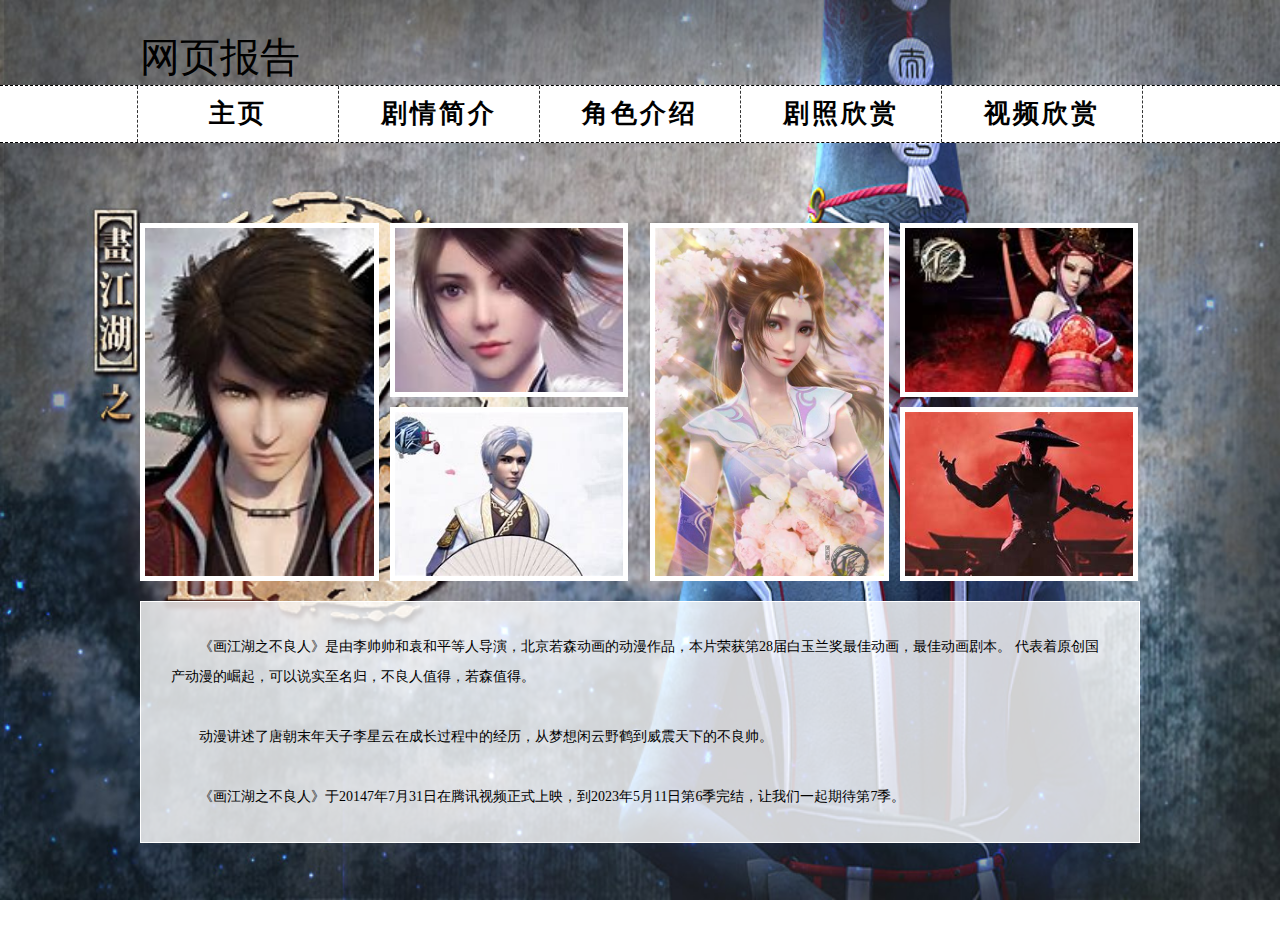
<file: index.html>
<!DOCTYPE html>
<html lang="en">

<head>
    <meta charset="UTF-8">
    <title>不良人</title>
    <link rel="stylesheet" href="css.css" />
    <style>
        body{
            padding-bottom: 100px;
        }
    </style>
</head>

<body style="background: url(tupian/beijin.jpg); background-size:100% 100%;background-attachment:fixed">
    <header>
        <ul style="font-size: 40px;">
            <li> <a href="./baogao.html">网页报告</a></li>
        </ul>
    </header>
    <nav>
        <ul>
            <li><a href="index.html">主页</a></li>
            <li><a href="juqing.html">剧情简介</a></li>
            <li><a href="jueshe.html">角色介绍</a></li>
            <li><a href="juzhao.html">剧照欣赏</a></li>
            <li><a href="sping.html">视频欣赏</a></li>
        </ul>
    </nav>
    <div class="jianjie">
        <div class="mr60">
            <div class="jianjie_box">
                <ul>
                    <li class="f1">
                        <a href="#">
				    		<img src="tupian/03.jpg">
				    	</a>
                    </li>
                    <li class="f2">
                        <a href="#">
				    		<img src="tupian/04.jpg">
				    	</a>
                    </li>
                    <li class="f3">
                        <a href="#">
				    		<img src="tupian/05.jpg">
				    	</a>
                    </li>
                </ul>
            </div>
        </div>
        <div>
            <div class="jianjie_box">
                <ul>
                    <li class="f1">
                        <a href="#">
				    		<img src="tupian/llx.jpg">
				    	</a>
                    </li>
                    <li class="f2">
                        <a href="#">
				    		<img src="tupian/07.jpg">
				    	</a>
                    </li>
                    <li class="f3">
                        <a href="#">
				    		<img src="tupian/08.jpg">
				    	</a>
                    </li>
                </ul>
            </div>
        </div>
        <div class="clear"></div>
    </div>
    <div class="jddq">
        <p>《画江湖之不良人》是由李帅帅和袁和平等人导演，北京若森动画的动漫作品，本片荣获第28届白玉兰奖最佳动画，最佳动画剧本。
            代表着原创国产动漫的崛起，可以说实至名归，不良人值得，若森值得。</p>
        <p>动漫讲述了唐朝末年天子李星云在成长过程中的经历，从梦想闲云野鹤到威震天下的不良帅。</p>
        <p>《画江湖之不良人》于20147年7月31日在腾讯视频正式上映，到2023年5月11日第6季完结，让我们一起期待第7季。</p>  
    </div>
    
</body>

</html>
</file>
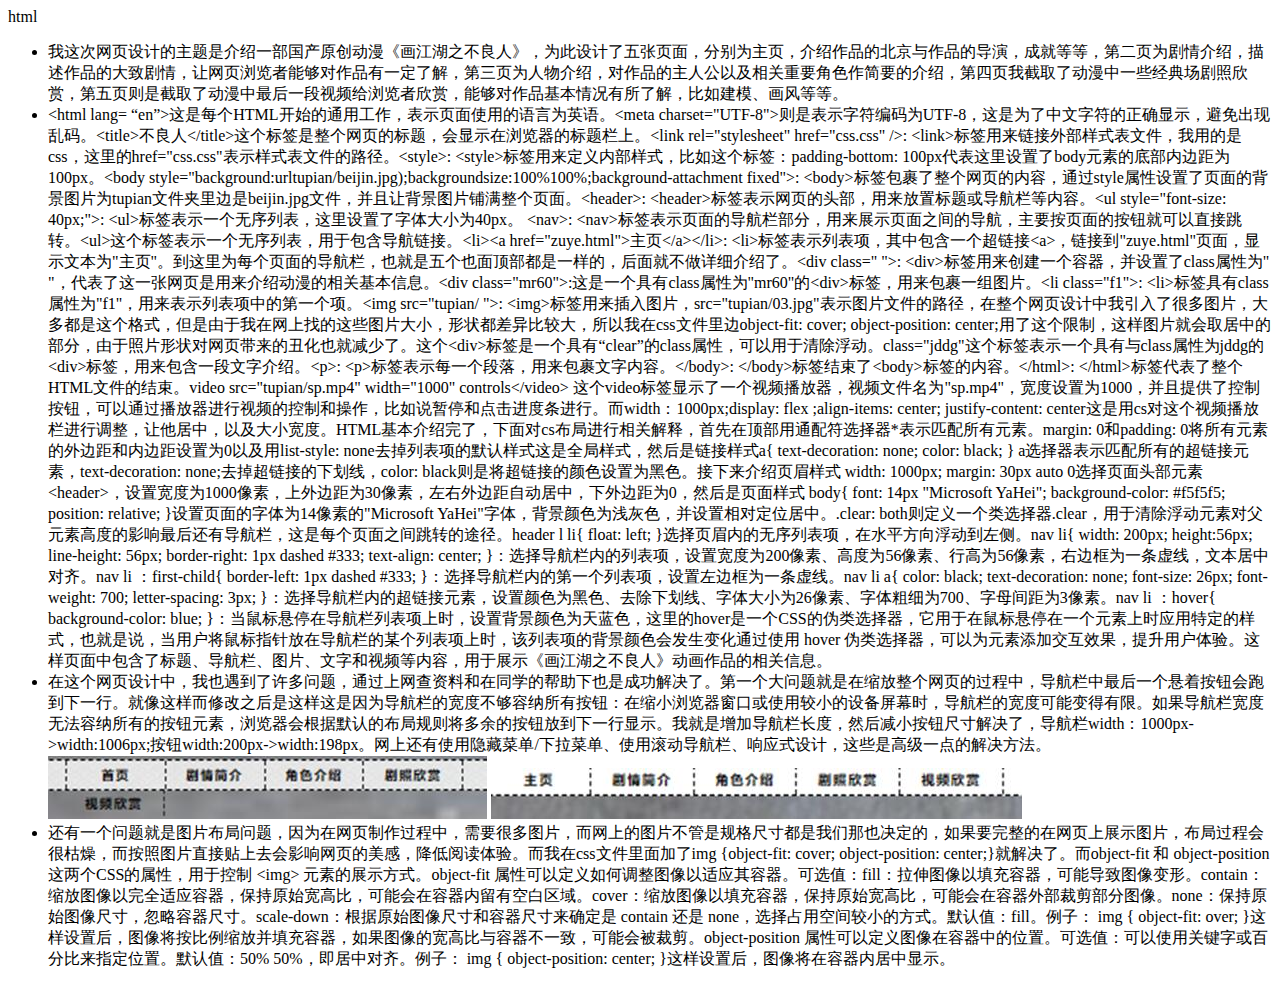
<file: baogao.html>
html
<!DOCTYPE html>
<html lang="en">
<head>
    <meta charset="UTF-8">
    <title>web报告</title>
</head>
<ul>
  <li>我这次网页设计的主题是介绍一部国产原创动漫《画江湖之不良人》，为此设计了五张页面，分别为主页，介绍作品的北京与作品的导演，成就等等，第二页为剧情介绍，描述作品的大致剧情，让网页浏览者能够对作品有一定了解，第三页为人物介绍，对作品的主人公以及相关重要角色作简要的介绍，第四页我截取了动漫中一些经典场剧照欣赏，第五页则是截取了动漫中最后一段视频给浏览者欣赏，能够对作品基本情况有所了解，比如建模、画风等等。</li>
  <li>&lt;html lang= “en”>这是每个HTML开始的通用工作，表示页面使用的语言为英语。&lt;meta charset="UTF-8">则是表示字符编码为UTF-8，这是为了中文字符的正确显示，避免出现乱码。&lt;title>不良人&lt;/title>这个标签是整个网页的标题，会显示在浏览器的标题栏上。&lt;link rel="stylesheet" href="css.css" />: &lt;link>标签用来链接外部样式表文件，我用的是css，这里的href="css.css"表示样式表文件的路径。&lt;style>: &lt;style>标签用来定义内部样式，比如这个标签：padding-bottom: 100px代表这里设置了body元素的底部内边距为100px。&lt;body style="background:urltupian/beijin.jpg);backgroundsize:100%100%;background-attachment fixed">: &lt;body>标签包裹了整个网页的内容，通过style属性设置了页面的背景图片为tupian文件夹里边是beijin.jpg文件，并且让背景图片铺满整个页面。&lt;header>: &lt;header>标签表示网页的头部，用来放置标题或导航栏等内容。&lt;ul  style="font-size: 40px;">: &lt;ul>标签表示一个无序列表，这里设置了字体大小为40px。 &lt;nav>: &lt;nav>标签表示页面的导航栏部分，用来展示页面之间的导航，主要按页面的按钮就可以直接跳转。&lt;ul>这个标签表示一个无序列表，用于包含导航链接。&lt;li>&lt;a href="zuye.html">主页&lt;/a>&lt;/li>: &lt;li>标签表示列表项，其中包含一个超链接&lt;a>，链接到"zuye.html"页面，显示文本为"主页"。到这里为每个页面的导航栏，也就是五个也面顶部都是一样的，后面就不做详细介绍了。&lt;div class=" ">: &lt;div>标签用来创建一个容器，并设置了class属性为" "，代表了这一张网页是用来介绍动漫的相关基本信息。&lt;div class="mr60">:这是一个具有class属性为"mr60"的&lt;div>标签，用来包裹一组图片。&lt;li class="f1">: &lt;li>标签具有class属性为"f1"，用来表示列表项中的第一个项。&lt;img src="tupian/ ">: &lt;img>标签用来插入图片，src="tupian/03.jpg"表示图片文件的路径，在整个网页设计中我引入了很多图片，大多都是这个格式，但是由于我在网上找的这些图片大小，形状都差异比较大，所以我在css文件里边object-fit: cover; object-position: center;用了这个限制，这样图片就会取居中的部分，由于照片形状对网页带来的丑化也就减少了。这个&lt;div>标签是一个具有“clear”的class属性，可以用于清除浮动。class="jddg"这个标签表示一个具有与class属性为jddg的&lt;div>标签，用来包含一段文字介绍。&lt;p>: &lt;p>标签表示每一个段落，用来包裹文字内容。&lt;/body>: &lt;/body>标签结束了&lt;body>标签的内容。&lt;/html>: &lt;/html>标签代表了整个HTML文件的结束。video src="tupian/sp.mp4" width="1000" controls&lt;/video> 这个video标签显示了一个视频播放器，视频文件名为"sp.mp4"，宽度设置为1000，并且提供了控制按钮，可以通过播放器进行视频的控制和操作，比如说暂停和点击进度条进行。而width：1000px;display: flex ;align-items: center; justify-content: center这是用cs对这个视频播放栏进行调整，让他居中，以及大小宽度。HTML基本介绍完了，下面对cs布局进行相关解释，首先在顶部用通配符选择器*表示匹配所有元素。margin: 0和padding: 0将所有元素的外边距和内边距设置为0以及用list-style: none去掉列表项的默认样式这是全局样式，然后是链接样式a{ text-decoration: none; color: black; } a选择器表示匹配所有的超链接元素，text-decoration: none;去掉超链接的下划线，color: black则是将超链接的颜色设置为黑色。接下来介绍页眉样式 width: 1000px; margin: 30px auto 0选择页面头部元素&lt;header>，设置宽度为1000像素，上外边距为30像素，左右外边距自动居中，下外边距为0，然后是页面样式 body{ font: 14px "Microsoft YaHei"; background-color: #f5f5f5; position: relative; }设置页面的字体为14像素的"Microsoft YaHei"字体，背景颜色为浅灰色，并设置相对定位居中。.clear: both则定义一个类选择器.clear，用于清除浮动元素对父元素高度的影响最后还有导航栏，这是每个页面之间跳转的途径。header l li{ float: left; }选择页眉内的无序列表项，在水平方向浮动到左侧。nav li{ width: 200px; height:56px; line-height: 56px; border-right: 1px dashed #333; text-align: center; }：选择导航栏内的列表项，设置宽度为200像素、高度为56像素、行高为56像素，右边框为一条虚线，文本居中对齐。nav li ：first-child{ border-left: 1px dashed #333; }：选择导航栏内的第一个列表项，设置左边框为一条虚线。nav li a{ color: black; text-decoration: none; font-size: 26px; font-weight: 700; letter-spacing: 3px; }：选择导航栏内的超链接元素，设置颜色为黑色、去除下划线、字体大小为26像素、字体粗细为700、字母间距为3像素。nav li ：hover{ background-color: blue; }：当鼠标悬停在导航栏列表项上时，设置背景颜色为天蓝色，这里的hover是一个CSS的伪类选择器，它用于在鼠标悬停在一个元素上时应用特定的样式，也就是说，当用户将鼠标指针放在导航栏的某个列表项上时，该列表项的背景颜色会发生变化通过使用 hover 伪类选择器，可以为元素添加交互效果，提升用户体验。这样页面中包含了标题、导航栏、图片、文字和视频等内容，用于展示《画江湖之不良人》动画作品的相关信息。</li>
  <li>在这个网页设计中，我也遇到了许多问题，通过上网查资料和在同学的帮助下也是成功解决了。第一个大问题就是在缩放整个网页的过程中，导航栏中最后一个悬着按钮会跑到下一行。就像这样而修改之后是这样这是因为导航栏的宽度不够容纳所有按钮：在缩小浏览器窗口或使用较小的设备屏幕时，导航栏的宽度可能变得有限。如果导航栏宽度无法容纳所有的按钮元素，浏览器会根据默认的布局规则将多余的按钮放到下一行显示。我就是增加导航栏长度，然后减小按钮尺寸解决了，导航栏width：1000px->width:1006px;按钮width:200px->width:198px。网上还有使用隐藏菜单/下拉菜单、使用滚动导航栏、响应式设计，这些是高级一点的解决方法。</li>
  <img src="tupian/baogao1.jpg">
  <img src="tupian/baogao2.jpg">
  <li>还有一个问题就是图片布局问题，因为在网页制作过程中，需要很多图片，而网上的图片不管是规格尺寸都是我们那也决定的，如果要完整的在网页上展示图片，布局过程会很枯燥，而按照图片直接贴上去会影响网页的美感，降低阅读体验。而我在css文件里面加了img {object-fit: cover; object-position: center;}就解决了。而object-fit 和 object-position 这两个CSS的属性，用于控制 &lt;img> 元素的展示方式。object-fit 属性可以定义如何调整图像以适应其容器。可选值：fill：拉伸图像以填充容器，可能导致图像变形。contain：缩放图像以完全适应容器，保持原始宽高比，可能会在容器内留有空白区域。cover：缩放图像以填充容器，保持原始宽高比，可能会在容器外部裁剪部分图像。none：保持原始图像尺寸，忽略容器尺寸。scale-down：根据原始图像尺寸和容器尺寸来确定是 contain 还是 none，选择占用空间较小的方式。默认值：fill。例子： img { object-fit: over; }这样设置后，图像将按比例缩放并填充容器，如果图像的宽高比与容器不一致，可能会被裁剪。object-position 属性可以定义图像在容器中的位置。可选值：可以使用关键字或百分比来指定位置。默认值：50% 50%，即居中对齐。例子： img { object-position: center; }这样设置后，图像将在容器内居中显示。</li>
</ul>
<body>

</body>
</html>
</file>
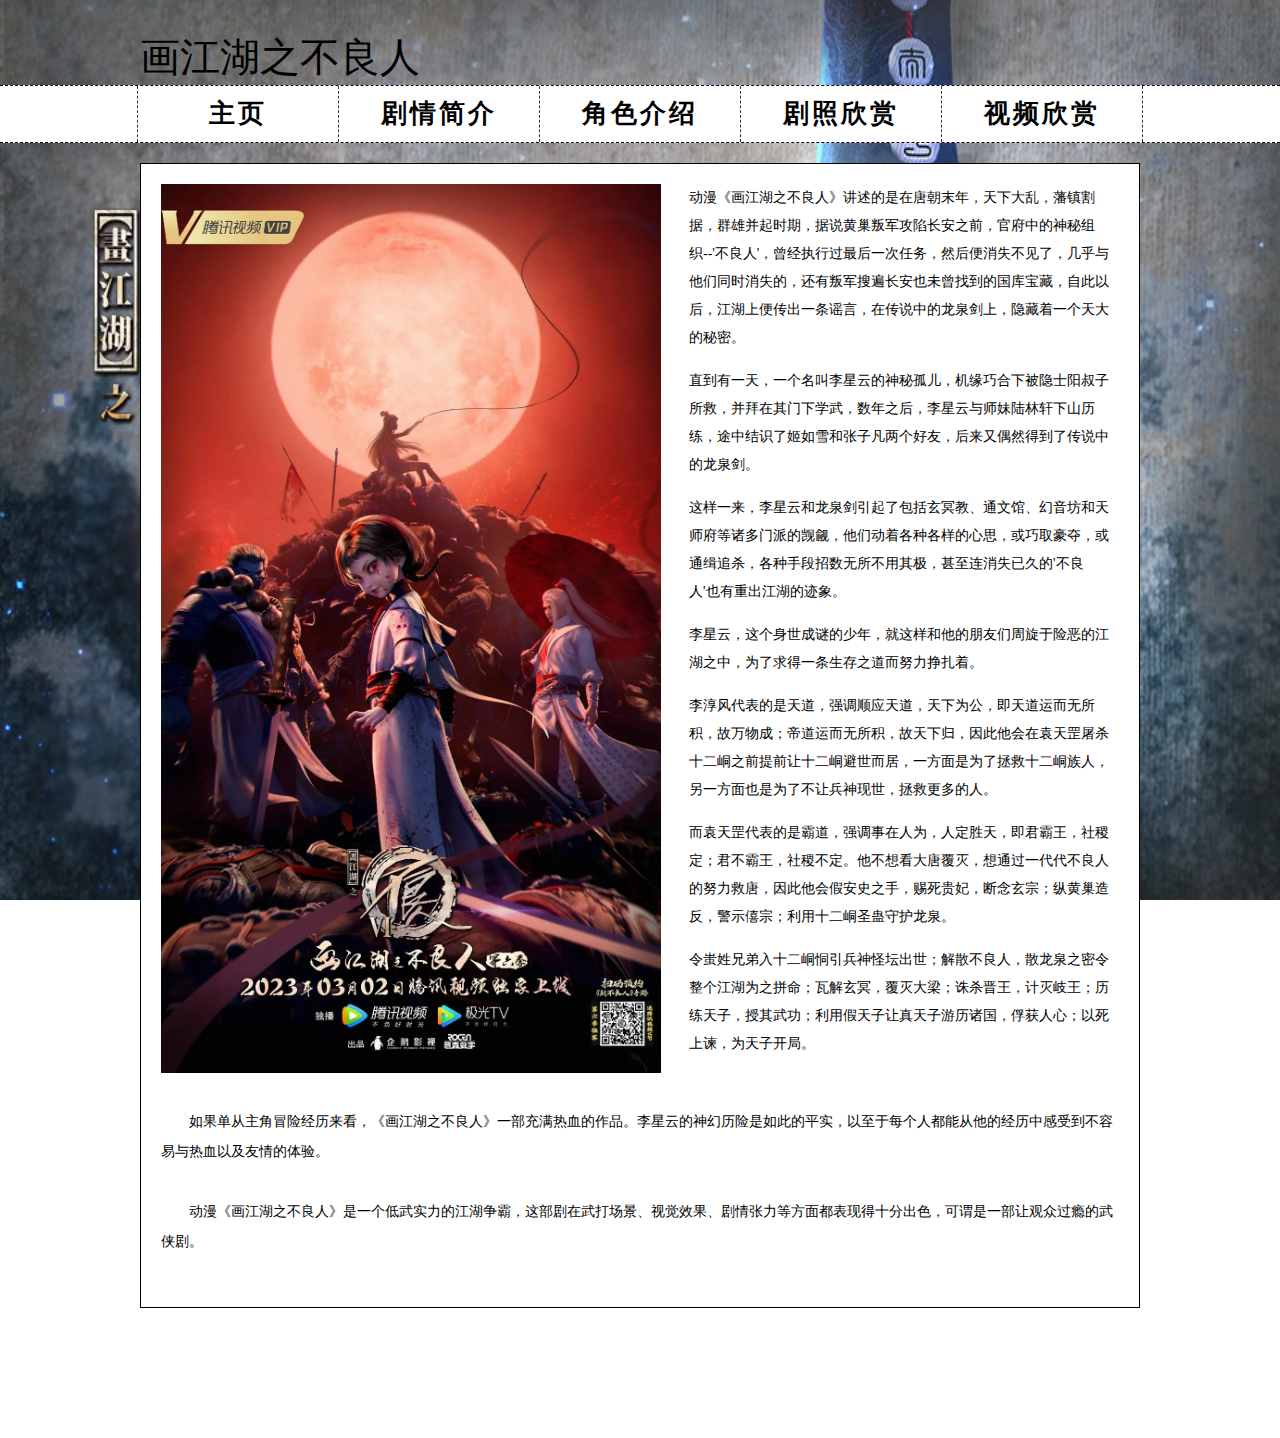
<file: juqing.html>
<!DOCTYPE html>
<html lang="en">

<head>
    <meta charset="UTF-8">
    <title>不良人</title>
    <link rel="stylesheet" href="css.css" />
    <style>
        body{
            padding-bottom: 100px;
        }
    </style>
</head>

<body style="background: url(tupian/beijin.jpg); background-size:100% 100%;background-attachment:fixed">
    <header>
        <ul style="font-size: 40px;">
            画江湖之不良人
        </ul>
    </header>
    <nav>
        <ul>
            <li><a href="index.html">主页</a></li>
            <li><a href="juqing.html">剧情简介</a></li>
            <li><a href="jueshe.html">角色介绍</a></li>
            <li><a href="juzhao.html">剧照欣赏</a></li>
            <li><a href="sping.html">视频欣赏</a></li>
        </ul>
    </nav>
    <div class="about">
        <div class="a_l">
            <img src="tupian/juqing.webp">
        </div>
        <div class="a_r">
            <ul>
                <li>动漫《画江湖之不良人》讲述的是在唐朝末年，天下大乱，藩镇割据，群雄并起时期，据说黄巢叛军攻陷长安之前，官府中的神秘组织--'不良人'，曾经执行过最后一次任务，然后便消失不见了，几乎与他们同时消失的，还有叛军搜遍长安也未曾找到的国库宝藏，自此以后，江湖上便传出一条谣言，在传说中的龙泉剑上，隐藏着一个天大的秘密。</li>
                <li>直到有一天，一个名叫李星云的神秘孤儿，机缘巧合下被隐士阳叔子所救，并拜在其门下学武，数年之后，李星云与师妹陆林轩下山历练，途中结识了姬如雪和张子凡两个好友，后来又偶然得到了传说中的龙泉剑。 </li>
                <li>这样一来，李星云和龙泉剑引起了包括玄冥教、通文馆、幻音坊和天师府等诸多门派的觊觎，他们动着各种各样的心思，或巧取豪夺，或通缉追杀，各种手段招数无所不用其极，甚至连消失已久的'不良人'也有重出江湖的迹象。 </li>
                <li>李星云，这个身世成谜的少年，就这样和他的朋友们周旋于险恶的江湖之中，为了求得一条生存之道而努力挣扎着。</li>
                <li>李淳风代表的是天道，强调顺应天道，天下为公，即天道运而无所积，故万物成；帝道运而无所积，故天下归，因此他会在袁天罡屠杀十二峒之前提前让十二峒避世而居，一方面是为了拯救十二峒族人，另一方面也是为了不让兵神现世，拯救更多的人。</li>
                <li>而袁天罡代表的是霸道，强调事在人为，人定胜天，即君霸王，社稷定；君不霸王，社稷不定。他不想看大唐覆灭，想通过一代代不良人的努力救唐，因此他会假安史之手，赐死贵妃，断念玄宗；纵黄巢造反，警示僖宗；利用十二峒圣蛊守护龙泉。</li>
                <li>令蚩姓兄弟入十二峒恫引兵神怪坛出世；解散不良人，散龙泉之密令整个江湖为之拼命；瓦解玄冥，覆灭大梁；诛杀晋王，计灭岐王；历练天子，授其武功；利用假天子让真天子游历诸国，俘获人心；以死上谏，为天子开局。</li>
            </ul>
        </div>
        <div class="clear"></div>
        <p>如果单从主角冒险经历来看，《画江湖之不良人》一部充满热血的作品。李星云的神幻历险是如此的平实，以至于每个人都能从他的经历中感受到不容易与热血以及友情的体验。</p>
        <p>动漫《画江湖之不良人》是一个低武实力的江湖争霸，这部剧在武打场景、视觉效果、剧情张力等方面都表现得十分出色，可谓是一部让观众过瘾的武侠剧。
        </p>
    </div>
</body>

</html>
</file>
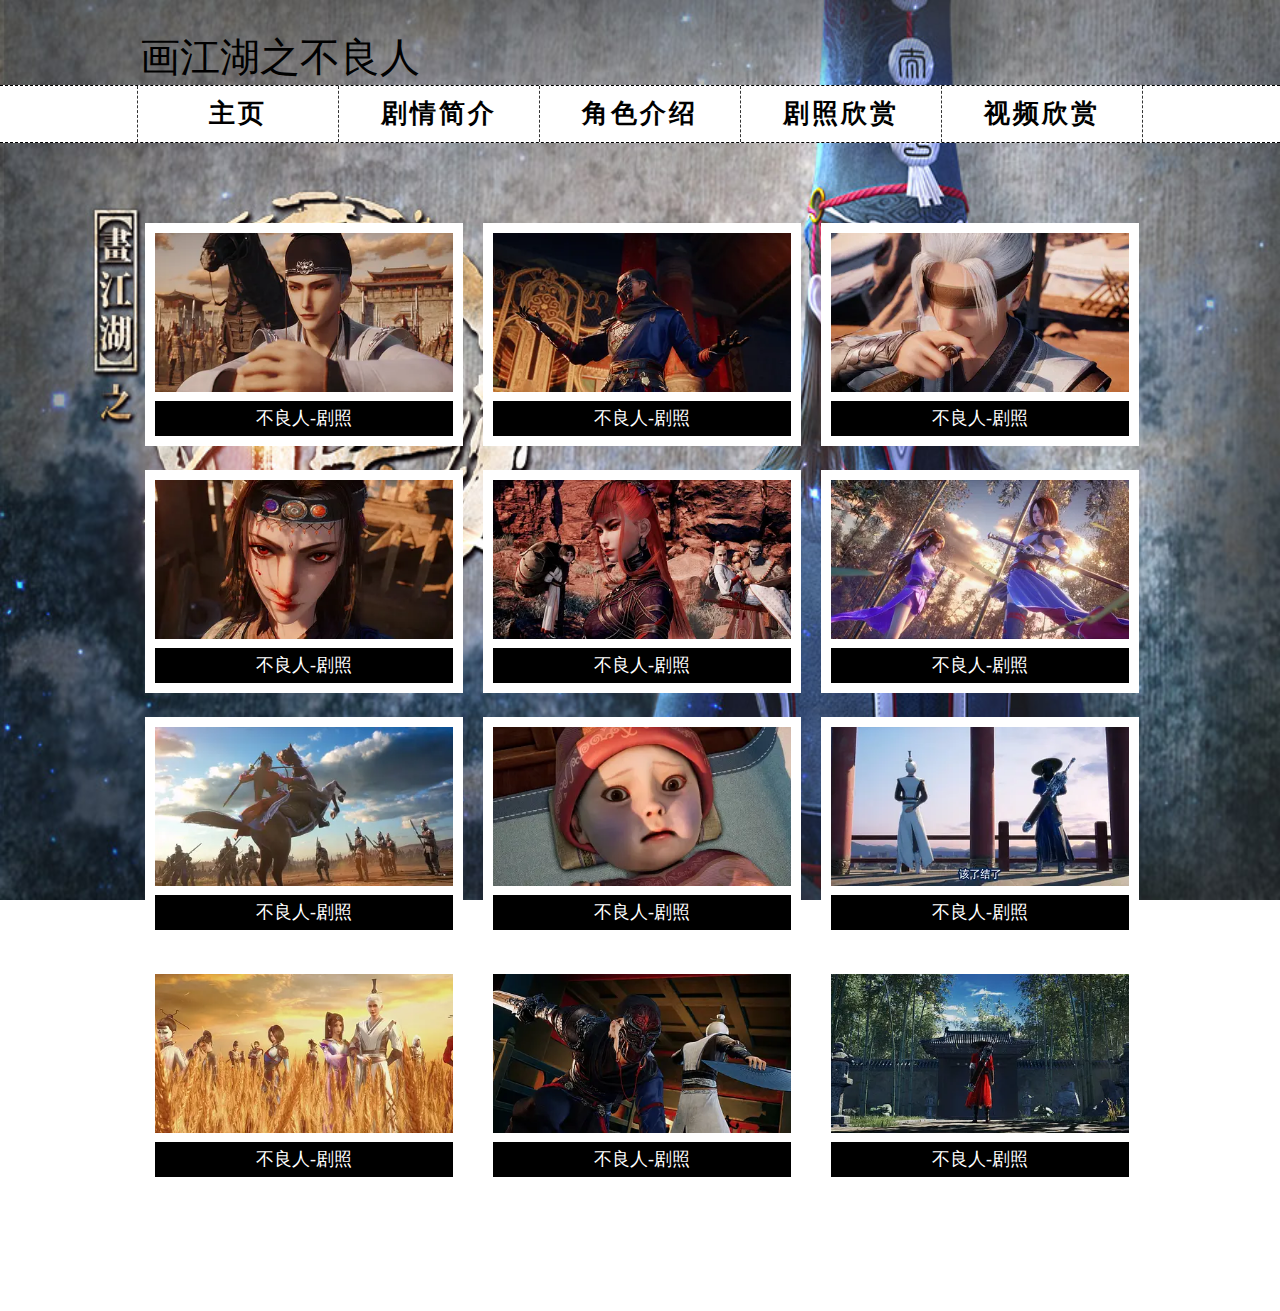
<file: juzhao.html>
<!DOCTYPE html>
<html lang="en">

<head>
    <meta charset="UTF-8">
    <title>不良人</title>
    <link rel="stylesheet" href="css.css" />
    <style>
        body{
            padding-bottom: 100px;
        }
    </style>
</head>

<body style="background: url(tupian/beijin.jpg); background-size:100% 100%;background-attachment:fixed">
    <header>
        <ul style="font-size: 40px;">
            画江湖之不良人
        </ul>
    </header>
    <nav>
        <ul>
            <li><a href="index.html">主页</a></li>
            <li><a href="juqing.html">剧情简介</a></li>
            <li><a href="jueshe.html">角色介绍</a></li>
            <li><a href="juzhao.html">剧照欣赏</a></li>
            <li><a href="sping.html">视频欣赏</a></li>
        </ul>
    </nav>
    <div class="team">
        <div class="tbox">
            <div class="timg">
                <a href="#"><img src="tupian/jz01.webp"></a>
                <a href="#">
                    <p>不良人-剧照</p>
                </a>
            </div>
            <div class="timg timg_mid">
                <a href="#"><img src="tupian/jz02.webp"></a>
                <a href="#">
                    <p>不良人-剧照</p>
                </a>
            </div>
            <div class="timg">
                <a href="#"><img src="tupian/jz03.webp"></a>
                <a href="#">
                    <p>不良人-剧照</p>
                </a>
            </div>
            <div class="timg">
                <a href="#"><img src="tupian/jz04.webp"></a>
                <a href="#">
                    <p>不良人-剧照</p>
                </a>
            </div>
            <div class="timg timg_mid">
                <a href="#"><img src="tupian/jz05.webp"></a>
                <a href="#">
                    <p>不良人-剧照</p>
                </a>
            </div>
            <div class="timg">
                <a href="#"><img src="tupian/jz06.webp"></a>
                <a href="#">
                    <p>不良人-剧照</p>
                </a>
            </div>
            <div class="timg">
                <a href="#"><img src="tupian/jz07.webp"></a>
                <a href="#">
                    <p>不良人-剧照</p>
                </a>
            </div>
            <div class="timg timg_mid">
                <a href="#"><img src="tupian/jz08.webp"></a>
                <a href="#">
                    <p>不良人-剧照</p>
                </a>
            </div>
            <div class="timg">
                <a href="#"><img src="tupian/jz09.webp"></a>
                <a href="#">
                    <p>不良人-剧照</p>
                </a>
            </div>
            <div class="timg">
                <a href="#"><img src="tupian/jz10.webp"></a>
                <a href="#">
                    <p>不良人-剧照</p>
                </a>
            </div>
            <div class="timg timg_mid">
                <a href="#"><img src="tupian/jz11.webp"></a>
                <a href="#">
                    <p>不良人-剧照</p>
                </a>
            </div>
            <div class="timg">
                <a href="#"><img src="tupian/jz12.webp"></a>
                <a href="#">
                    <p>不良人-剧照</p>
                </a>
            </div>
        </div>
    </div>
</body>

</html>
</file>
<file: css.css>
*{
    margin:0;
    padding:0;
    list-style: none;
}
a{
    text-decoration: none; 
    color: black;
}
body{
    font: 14px "Microsoft YaHei"; 
    background-color: #f5f5f5; 
    position: relative;
}
.clear{
    clear: both;
}
header{ 
    width: 1000px; 
    margin: 30px auto 0; 
}
header ul { 
    overflow: hidden;
}
header ul li {
    float: left; 
}
header input { 
    width: 300px; 
    height: 38px; 
    margin: 30px 0 0 80px; 
    padding-left: 10px; 
    border: 2px solid black; 
    border-radius: 20px;
    background-color: white;
}
nav {
    height: 56px;
    width: 100%;
    min-width: 1006px; 
    background-color: #fff; 
    border-top: 1px dashed black;
    border-bottom: 1px dashed black;
}
nav ul { 
    width: 1006px; 
    margin: 0 auto;
    display: flex;
    flex-wrap: nowrap; 
}
nav li{
    float: left; 
    width: 200px;
    height:56px;
    line-height: 56px; 
    border-right: 1px dashed #333; 
    text-align: center;
}
nav li:first-child { 
    border-left: 1px dashed #333; 
}
nav li a{
    color: black;
    text-decoration: none;
    font-size: 26px; 
    font-weight: 700; 
    letter-spacing: 3px;
}
nav li:hover { 
    background-color: skyblue; 
}

.a_l{
    float: left;
    width: 500px;
}
.a_l img{
    width: 500px;
}
.a_r{
    float: right;
    width: 430px;
    padding-left: 22px;
}
.a_r li{
    width: 422px;
    line-height: 28px; 
    margin-bottom: 15px;
}

.team,.jing{
    width: 100%; 
    overflow: hidden; 
    margin-top: 80px; 
}
.subbox,.fbox,.jianjie{
    width: 100%;
    margin:0 auto;
}
.tbox { 
    width: 1000px; 
    margin: 0 auto; 
    background-color: #0d7cdb; 
    padding-left: 5px; 
    box-sizing: border-box; 
}
.timg{
    float: left;
    width: 318px;
    position: relative;
    margin-bottom: 24px; 
    box-sizing: border-box; 
    padding: 10px;
    background-color: white; 
    cursor: pointer;
}
.timg:hover img { 
    transform: scale(0.95);
}
.timg img{
    width: 100%; 
    height: 159px; 
    transition: all 1s;
}
.timg p{
    height:35px;
    background: black;
    line-height: 35px;
    text-align: center;
    color: #fff;
    font-size: 18px; 
    padding: 0 10px; 
    box-sizing: border-box; 
    margin-top: 5px;
}
.timg p:hover { 
    background-color: #b0514b; 
}
.timg_mid{
    margin:0 20px;
}
.about{
    margin:20px auto 30px;
    width: 1000px;
    padding-bottom: 60px; 
    border: 1px solid black; 
    padding: 20px;
    box-sizing: border-box; 
    background-color: white;
}
.about p{
    line-height: 30px;
    margin:30px 0; 
    text-indent: 2em;
}
.mr60{
    margin-right: 60px;
}
.btm{
    margin: 0px auto 0;
    overflow: hidden;
    width: 1000px; 
}
.btm_box img{
    width: 152px; 
    height: 180px; 
}
.btm_box { 
    overflow: hidden; 
    border: 1px solid #0064ed; 
    margin-bottom: 20px; 
    background-color: skyblue; 
}
.btm_box:hover { 
    background-color: red; 
    color: white; 
}
.mbb_left{
    width: 152px; 
    height: 180px; 
    overflow: hidden; 
    float: left; 
    margin: 20px; 
}
.mbb_left img { 
    transition: all 1s; 
}
.mbb_left:hover img { 
    transform: scale(1.2); 
}
.mbb_right{
    width:785px;
    padding: 20px 0;
    float: right; 
    padding-right: 20px;
}
.mbb_right p{
    line-height: 24px; 
    margin-bottom: 10px;
}
.mbb_right h2{
    margin-bottom: 12px;
    background-image: none;
}
.jianjie{
    overflow: hidden;
    padding-bottom: 10px;
    width: 1000px; 
    margin: 80px auto 0; 
    box-sizing: border-box; 
}
.jianjie>div{
    width: 470px;
    float: left;
    position: relative;
}
.jianjie>div h2{
    color:black;
    margin:20px 0;
}
.jianjie>div p{
    color: #777;
    line-height: 30px;
}
.mr60{
    margin-right: 40px;
}
.jianjie_box{
    width: 470px;
    height:348px;
    overflow: hidden;
    position: relative; 
    padding: 10px;
}
.jianjie_box ul li img { 
    width: 100%; 
    height: 100%; 
    border: 5px solid white; 
}
.jianjie_box ul li img:hover { 
    border:5px solid red;  
}
.f1{
    height:348px;
    position: absolute;
    left:0;
    top:0;width: 229px;
}
.f2,.f3{
    width:228px;
    position: absolute;
    right:12px; 
    height: 164px; 
}
.f2{
    top:0;
}
.f3{
    bottom: 20px;
}
.jddq 
{ 
    width: 1000px;
    margin: 0px auto; 
    border: 1px solid white; 
    padding: 0 30px 30px; 
    background-color: rgba(255,255,255,.8); 
    box-sizing: border-box; 
}
.jddq p {
    text-indent: 2em; 
    line-height: 30px; 
    margin-top: 30px; 
}
img{
    object-fit: cover;
    object-position: center;
}
.sp{
    width:100%;
    min-width: 1006px;
    display: flex;
    align-items: center;
    justify-content: center;
}
</file>
